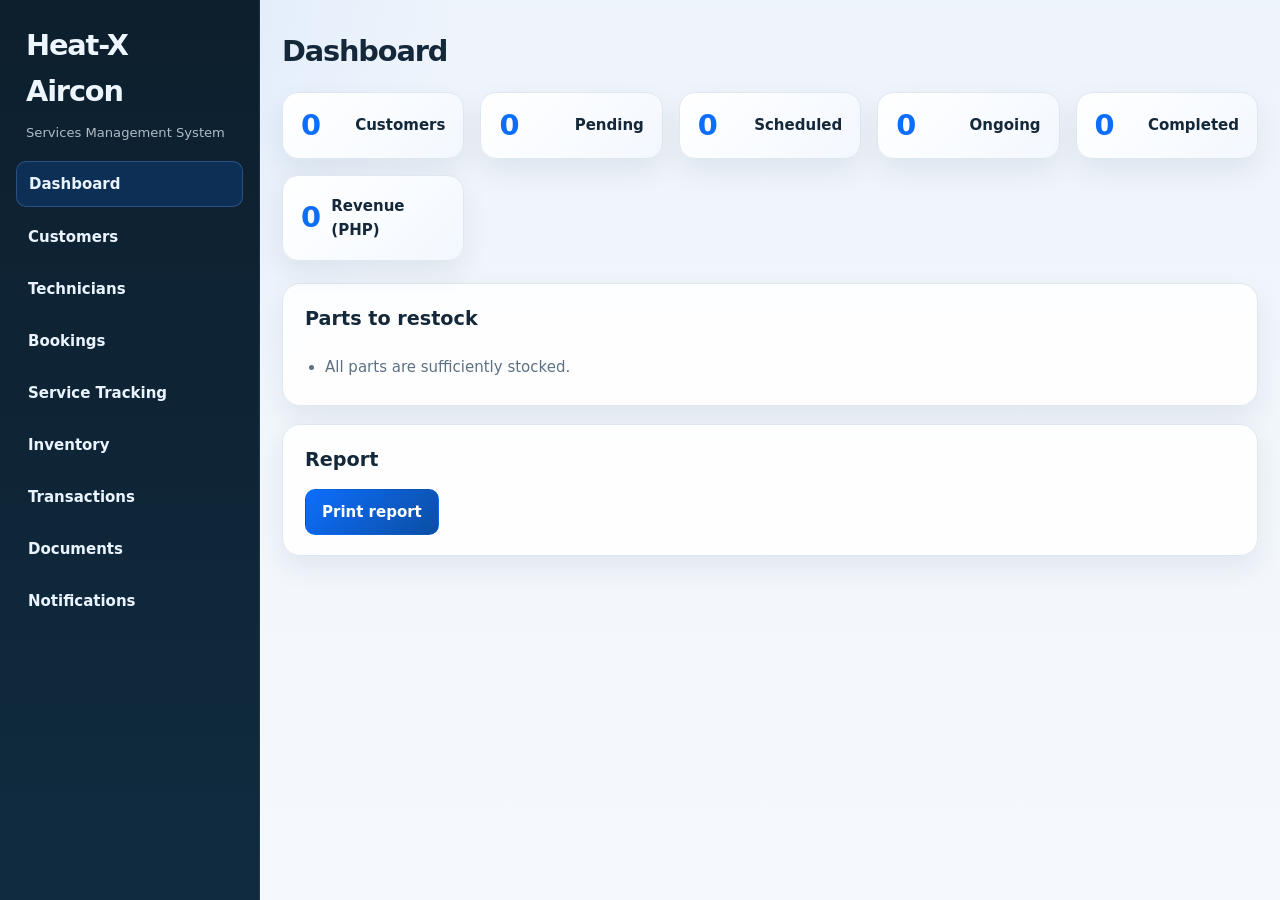
<file: index.html>
<!DOCTYPE html>
<html lang="en">
  <head>
    <meta charset="UTF-8">
    <meta name="viewport" content="width=device-width, initial-scale=1">
    <title>Dashboard - Heat-X</title>
    <link rel="stylesheet" href="style.css">
  </head>

  <body>
    <div class="app">
      <aside>
        <h1>Heat-X Aircon</h1>
        <p>Services Management System</p>
        <nav>
          <a href="index.html" class="on">Dashboard</a>
          <a href="customers.html">Customers</a>
          <a href="technicians.html">Technicians</a>
          <a href="bookings.html">Bookings</a>
          <a href="tracking.html">Service Tracking</a>
          <a href="inventory.html">Inventory</a>
          <a href="transactions.html">Transactions</a>
          <a href="documents.html">Documents</a>
          <a href="notifications.html">Notifications</a>
        </nav>
      </aside>

      <main>
      <h2>Dashboard</h2>

      <div class="stats">
        <div class="stat"><span id="customerCount">0</span>Customers</div>
        <div class="stat"><span id="pendingCount">0</span>Pending</div>
        <div class="stat"><span id="scheduledCount">0</span>Scheduled</div>
        <div class="stat"><span id="ongoingCount">0</span>Ongoing</div>
        <div class="stat"><span id="completedCount">0</span>Completed</div>
        <div class="stat"><span id="revenue">0</span>Revenue (PHP)</div>
      </div>

      <section class="panel">
        <h3>Parts to restock</h3>
        <ul id="lowList"></ul>
      </section>

      <section class="panel">
        <h3>Report</h3>
        <button onclick="window.print()">Print report</button>
      </section>
      </main>
    </div>

    <script src="script.js"></script>
    <script>
      var customers = getList("customers");
      var bookings = getList("bookings");
      var transactions = getList("transactions");
      var inventory = getList("inventory");

      // Count the bookings per status
      var pending = 0,
        scheduled = 0,
        ongoing = 0,
        completed = 0;

      for (var i = 0; i < bookings.length; i++) {
        if (bookings[i].status == "Pending") {
          pending++;
        }
        if (bookings[i].status == "Scheduled") {
          scheduled++;
        }
        if (bookings[i].status == "Ongoing") {
          ongoing++;
        }
        if (bookings[i].status == "Completed") {
          completed++;
        }
      }

      // Add up the transactions
      var total = 0;
      for (var j = 0; j < transactions.length; j++) {
        total = total + transactions[j].amount;
      }

      // List the parts that are below the needed amount
      var lowHtml = "";
      for (var k = 0; k < inventory.length; k++) {
        if (inventory[k].stock < inventory[k].needed) {
          lowHtml +=
            "<li>" +
            inventory[k].item +
            ": " +
            inventory[k].stock +
            " in stock, " +
            inventory[k].needed +
            " needed</li>";
        }
      }

      if (lowHtml == "") {
        lowHtml = "<li>All parts are sufficiently stocked.</li>";
      }

      document.getElementById("customerCount").innerText = customers.length;
      document.getElementById("pendingCount").innerText = pending;
      document.getElementById("scheduledCount").innerText = scheduled;
      document.getElementById("ongoingCount").innerText = ongoing;
      document.getElementById("completedCount").innerText = completed;
      document.getElementById("revenue").innerText = total;
      document.getElementById("lowList").innerHTML = lowHtml;
    </script>
  </body>
</html>
</file>
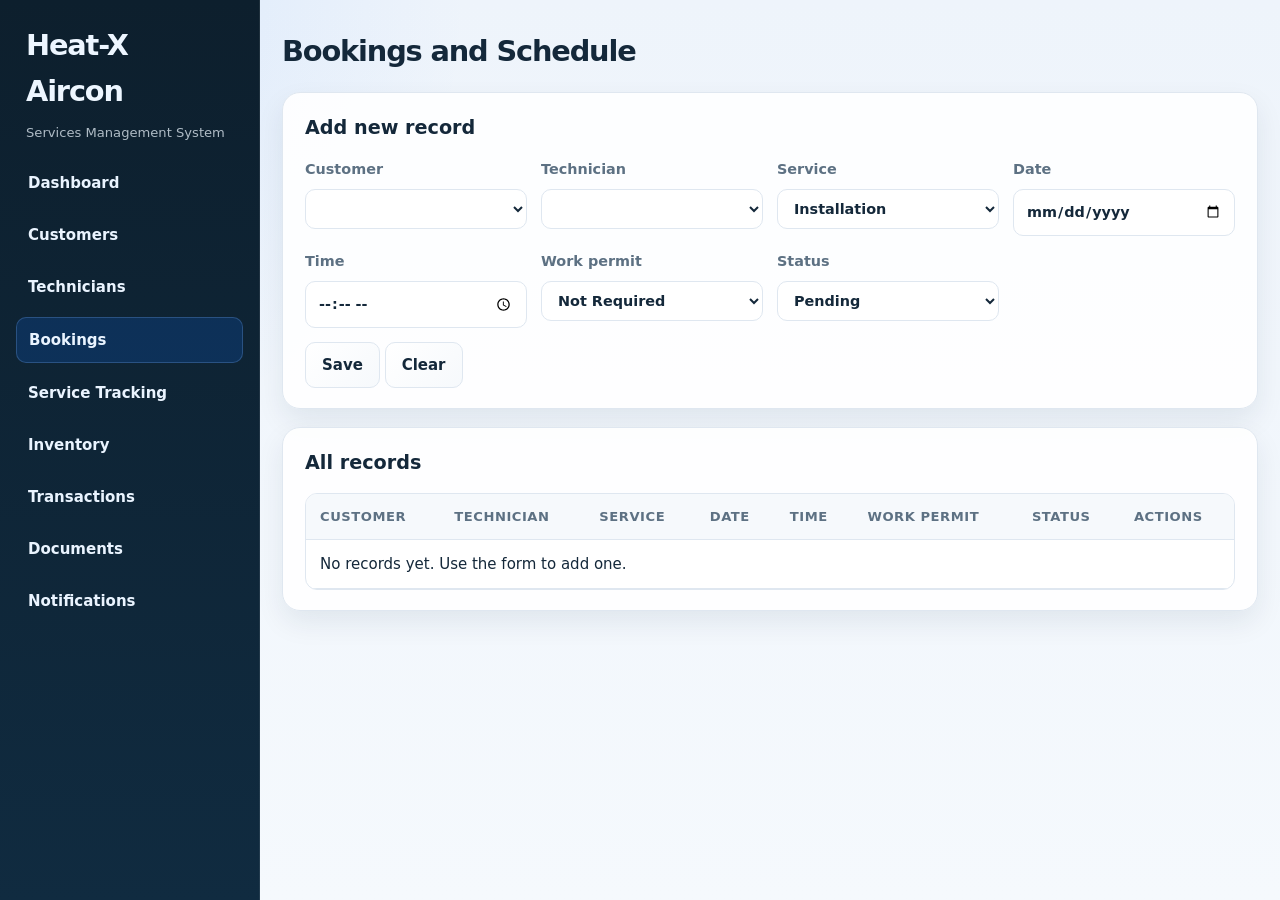
<file: bookings.html>
<!DOCTYPE html>
<html lang="en">
<head>
  <meta charset="UTF-8">
  <meta name="viewport" content="width=device-width, initial-scale=1, viewport-fit=cover">
  <title>Bookings and Schedule - Heat-X</title>
  <link rel="stylesheet" href="style.css">
</head>
<body>
  <div class="app">
    <aside>
      <h1>Heat-X Aircon</h1>
      <p>Services Management System</p>
      <nav><a href="index.html">Dashboard</a><a href="customers.html">Customers</a><a href="technicians.html">Technicians</a><a href="bookings.html" class="on">Bookings</a><a href="tracking.html">Service Tracking</a><a href="inventory.html">Inventory</a><a href="transactions.html">Transactions</a><a href="documents.html">Documents</a><a href="notifications.html">Notifications</a></nav>
    </aside>
    <main>
      <h2>Bookings and Schedule</h2>
    <section class="box">
      <h3 id="formTitle">Add new record</h3>
      <form id="recordForm" onsubmit="saveRecord(event)">
        <div class="formgrid">
          <label>Customer<select id="customer"></select></label>
          <label>Technician<select id="technician"></select></label>
          <label>Service<select id="service"><option>Installation</option><option>Maintenance</option><option>Repair</option><option>Cleaning</option></select></label>
          <label>Date<input type="date" id="date" required></label>
          <label>Time<input type="time" id="time" required></label>
          <label>Work permit<select id="permit"><option>Not Required</option><option>Pending</option><option>Approved</option></select></label>
          <label>Status<select id="status"><option>Pending</option><option>Scheduled</option><option>Ongoing</option><option>Completed</option></select></label>
        </div>
        <button type="submit" class="p">Save</button>
        <button type="button" onclick="cancelEdit()">Clear</button>
      </form>
    </section>
    <section class="box">
      <h3>All records</h3>
      <div class="scroll">
        <table>
          <thead><tr><th>Customer</th><th>Technician</th><th>Service</th><th>Date</th><th>Time</th><th>Work permit</th><th>Status</th><th>Actions</th></tr></thead>
          <tbody id="tableBody"></tbody>
        </table>
      </div>
    </section>
    </main>
  </div>
  <script src="script.js"></script>
  <script>
var listName = "bookings";
var editId = null;

// Show all records in the table
function showTable() {
  var list = getList(listName);
  var html = "";
  for (var i = 0; i < list.length; i++) {
    var r = list[i];
    html += "<tr>";
    html += "<td>" + r.customer + "</td>";
    html += "<td>" + r.technician + "</td>";
    html += "<td>" + r.service + "</td>";
    html += "<td>" + r.date + "</td>";
    html += "<td>" + r.time + "</td>";
    html += "<td>" + r.permit + "</td>";
    html += "<td><span class='b " + r.status + "'>" + r.status + "</span></td>";
    html += "<td><button onclick='editRecord(" + r.id + ")'>Edit</button> <button class='x' onclick='deleteRecord(" + r.id + ")'>Delete</button></td>";
    html += "</tr>";
  }
  if (list.length == 0) {
    html = "<tr><td colspan='8'>No records yet. Use the form to add one.</td></tr>";
  }
  document.getElementById("tableBody").innerHTML = html;
}

// Save the form (add a new record or update the one being edited)
function saveRecord(event) {
  event.preventDefault();
  var list = getList(listName);
  var record = {};
  record.id = Date.now();
  record.customer = document.getElementById("customer").value;
  record.technician = document.getElementById("technician").value;
  record.service = document.getElementById("service").value;
  record.date = document.getElementById("date").value;
  record.time = document.getElementById("time").value;
  record.permit = document.getElementById("permit").value;
  record.status = document.getElementById("status").value;
  if (record.customer == "") {
    alert("Please add a customer first.");
    return;
  }
  if (record.technician == "") {
    alert("Please add a technician first.");
    return;
  }

  // if we are editing, find the old record and keep its id
  var oldRecord = null;
  if (editId != null) {
    for (var i = 0; i < list.length; i++) {
      if (list[i].id == editId) {
        oldRecord = list[i];
      }
    }
    record.id = editId;
  }
  // check the booking rules (the function is in script.js)
  var error = checkBooking(record, editId);
  if (error != "") {
    alert(error);
    return;
  }

  if (editId == null) {
    list.push(record);
  } else {
    for (var j = 0; j < list.length; j++) {
      if (list[j].id == editId) {
        list[j] = record;
      }
    }
  }
  saveList(listName, list);
  // send notifications
  if (oldRecord == null) {
    sendNotification(record, "confirm");
  } else {
    if (oldRecord.date != record.date || oldRecord.time != record.time) {
      sendNotification(record, "change");
    }
    if (oldRecord.status != record.status) {
      sendNotification(record, "status");
    }
  }

  cancelEdit();
  showTable();
}

// Put a record back in the form so it can be changed
function editRecord(id) {
  var list = getList(listName);
  for (var i = 0; i < list.length; i++) {
    if (list[i].id == id) {
      var r = list[i];
      document.getElementById("customer").value = r.customer;
      document.getElementById("technician").value = r.technician;
      document.getElementById("service").value = r.service;
      document.getElementById("date").value = r.date;
      document.getElementById("time").value = r.time;
      document.getElementById("permit").value = r.permit;
      document.getElementById("status").value = r.status;
      editId = id;
      document.getElementById("formTitle").innerText = "Edit record";
    }
  }
}

// Delete a record
function deleteRecord(id) {
  if (confirm("Delete this record?") == false) {
    return;
  }
  var list = getList(listName);
  var newList = [];
  for (var i = 0; i < list.length; i++) {
    if (list[i].id != id) {
      newList.push(list[i]);
    }
  }
  saveList(listName, newList);
  showTable();
}

// Clear the form
function cancelEdit() {
  editId = null;
  document.getElementById("recordForm").reset();
  document.getElementById("formTitle").innerText = "Add new record";
}

// Run when the page opens
fillCustomerSelect("customer");
fillTechSelect("technician");
showTable();
  </script>
</body>
</html>
</file>
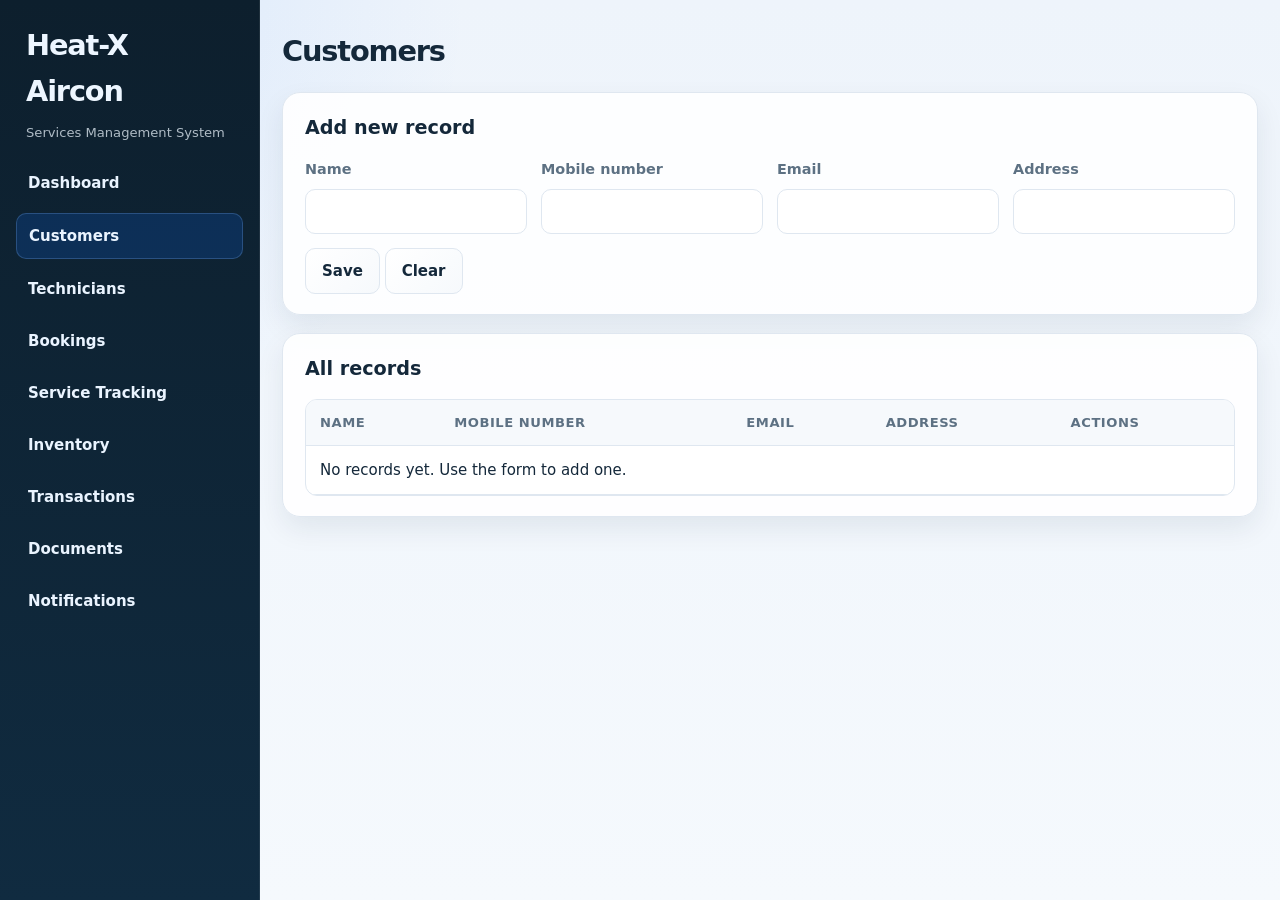
<file: customers.html>
<!DOCTYPE html>
<html lang="en">
<head>
  <meta charset="UTF-8">
  <meta name="viewport" content="width=device-width, initial-scale=1">
  <title>Customers - Heat-X</title>
  <link rel="stylesheet" href="style.css">
</head>
<body>
  <div class="app">
    <aside>
      <h1>Heat-X Aircon</h1>
      <p>Services Management System</p>
      <nav><a href="index.html">Dashboard</a><a href="customers.html" class="on">Customers</a><a href="technicians.html">Technicians</a><a href="bookings.html">Bookings</a><a href="tracking.html">Service Tracking</a><a href="inventory.html">Inventory</a><a href="transactions.html">Transactions</a><a href="documents.html">Documents</a><a href="notifications.html">Notifications</a></nav>
    </aside>
    <main>
    <h2>Customers</h2>
    <section class="panel">
      <h3 id="formTitle">Add new record</h3>
      <form id="recordForm" onsubmit="saveRecord(event)">
        <div class="formgrid">
          <label>Name<input type="text" id="name" required></label>
          <label>Mobile number<input type="tel" id="phone" required></label>
          <label>Email<input type="email" id="email" required></label>
          <label>Address<input type="text" id="address" required></label>
        </div>
        <button type="submit">Save</button>
        <button type="button" class="gray" onclick="cancelEdit()">Clear</button>
      </form>
    </section>
    <section class="panel">
      <h3>All records</h3>
      <div class="tablewrap">
        <table>
          <thead><tr><th>Name</th><th>Mobile number</th><th>Email</th><th>Address</th><th>Actions</th></tr></thead>
          <tbody id="tableBody"></tbody>
        </table>
      </div>
    </section>
    </main>
  </div>
  <script src="script.js"></script>
  <script>
var listName = "customers";
var editId = null;

// Show all records in the table
function showTable() {
  var list = getList(listName);
  var html = "";
  for (var i = 0; i < list.length; i++) {
    var r = list[i];
    html += "<tr>";
    html += "<td>" + r.name + "</td>";
    html += "<td>" + r.phone + "</td>";
    html += "<td>" + r.email + "</td>";
    html += "<td>" + r.address + "</td>";
    html += "<td><button onclick='editRecord(" + r.id + ")'>Edit</button> <button class='danger' onclick='deleteRecord(" + r.id + ")'>Delete</button></td>";
    html += "</tr>";
  }
  if (list.length == 0) {
    html = "<tr><td colspan='5'>No records yet. Use the form to add one.</td></tr>";
  }
  document.getElementById("tableBody").innerHTML = html;
}

// Save the form (add a new record or update the one being edited)
function saveRecord(event) {
  event.preventDefault();
  var list = getList(listName);
  var record = {};
  record.id = Date.now();
  record.name = document.getElementById("name").value;
  record.phone = document.getElementById("phone").value;
  record.email = document.getElementById("email").value;
  record.address = document.getElementById("address").value;

  // if we are editing, find the old record and keep its id
  var oldRecord = null;
  if (editId != null) {
    for (var i = 0; i < list.length; i++) {
      if (list[i].id == editId) {
        oldRecord = list[i];
      }
    }
    record.id = editId;
  }

  if (editId == null) {
    list.push(record);
  } else {
    for (var j = 0; j < list.length; j++) {
      if (list[j].id == editId) {
        list[j] = record;
      }
    }
  }
  saveList(listName, list);

  cancelEdit();
  showTable();
}

// Put a record back in the form so it can be changed
function editRecord(id) {
  var list = getList(listName);
  for (var i = 0; i < list.length; i++) {
    if (list[i].id == id) {
      var r = list[i];
      document.getElementById("name").value = r.name;
      document.getElementById("phone").value = r.phone;
      document.getElementById("email").value = r.email;
      document.getElementById("address").value = r.address;
      editId = id;
      document.getElementById("formTitle").innerText = "Edit record";
    }
  }
}

// Delete a record
function deleteRecord(id) {
  if (confirm("Delete this record?") == false) {
    return;
  }
  var list = getList(listName);
  var newList = [];
  for (var i = 0; i < list.length; i++) {
    if (list[i].id != id) {
      newList.push(list[i]);
    }
  }
  saveList(listName, newList);
  showTable();
}

// Clear the form
function cancelEdit() {
  editId = null;
  document.getElementById("recordForm").reset();
  document.getElementById("formTitle").innerText = "Add new record";
}

// Run when the page opens
showTable();
  </script>
</body>
</html>
</file>
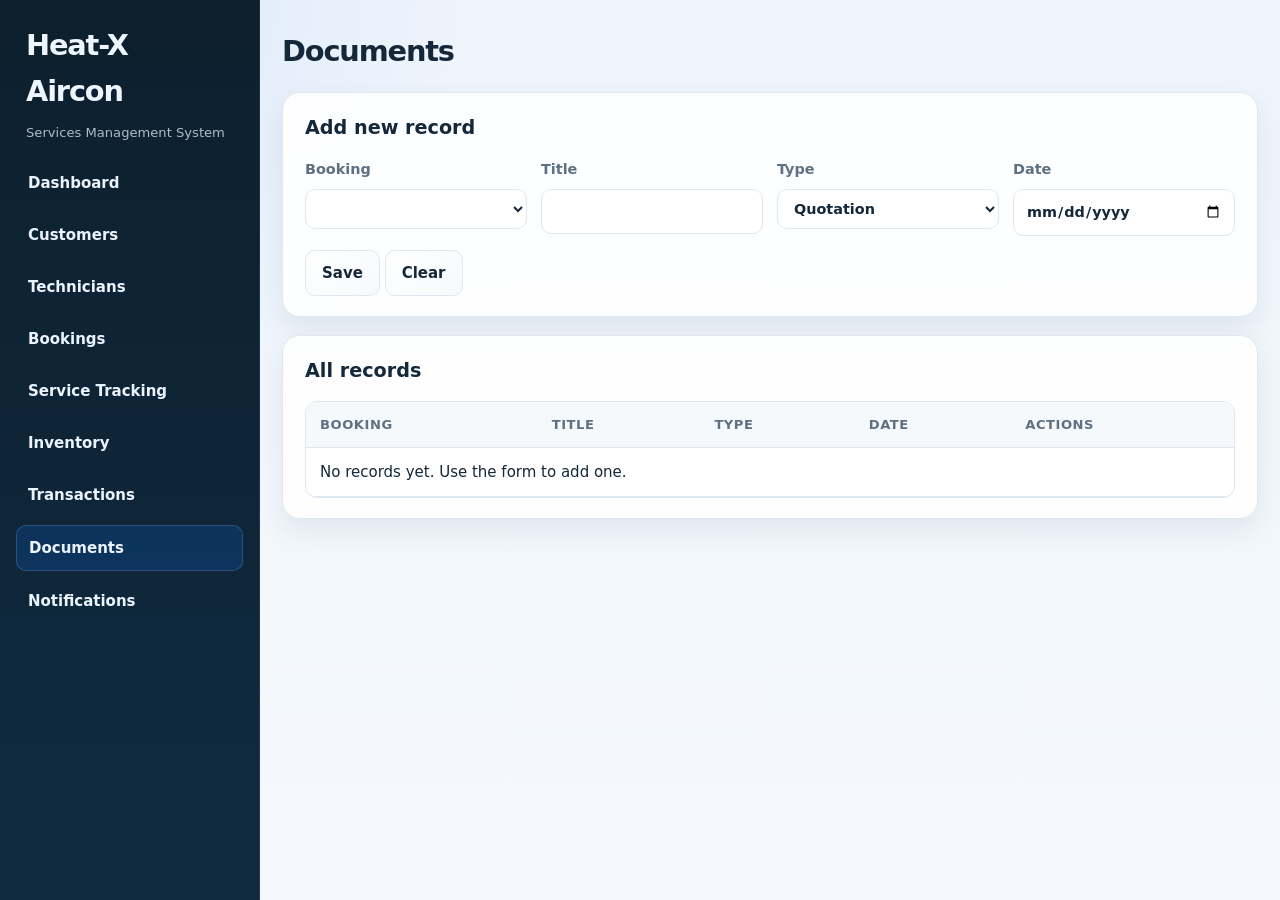
<file: documents.html>
<!DOCTYPE html>
<html lang="en">
<head>
  <meta charset="UTF-8">
  <meta name="viewport" content="width=device-width, initial-scale=1, viewport-fit=cover">
  <title>Documents - Heat-X</title>
  <link rel="stylesheet" href="style.css">
</head>
<body>
  <div class="app">
    <aside>
      <h1>Heat-X Aircon</h1>
      <p>Services Management System</p>
      <nav><a href="index.html">Dashboard</a><a href="customers.html">Customers</a><a href="technicians.html">Technicians</a><a href="bookings.html">Bookings</a><a href="tracking.html">Service Tracking</a><a href="inventory.html">Inventory</a><a href="transactions.html">Transactions</a><a href="documents.html" class="on">Documents</a><a href="notifications.html">Notifications</a></nav>
    </aside>
    <main>
      <h2>Documents</h2>
    <section class="box">
      <h3 id="formTitle">Add new record</h3>
      <form id="recordForm" onsubmit="saveRecord(event)">
        <div class="formgrid">
          <label>Booking<select id="booking"></select></label>
          <label>Title<input type="text" id="title" required></label>
          <label>Type<select id="type"><option>Quotation</option><option>Job Order</option><option>Receipt</option><option>Warranty</option><option>Permit</option></select></label>
          <label>Date<input type="date" id="date" required></label>
        </div>
        <button type="submit" class="p">Save</button>
        <button type="button" onclick="cancelEdit()">Clear</button>
      </form>
    </section>
    <section class="box">
      <h3>All records</h3>
      <div class="scroll">
        <table>
          <thead><tr><th>Booking</th><th>Title</th><th>Type</th><th>Date</th><th>Actions</th></tr></thead>
          <tbody id="tableBody"></tbody>
        </table>
      </div>
    </section>
    </main>
  </div>
  <script src="script.js"></script>
  <script>
var listName = "documents";
var editId = null;

// Show all records in the table
function showTable() {
  var list = getList(listName);
  var html = "";
  for (var i = 0; i < list.length; i++) {
    var r = list[i];
    html += "<tr>";
    html += "<td>" + r.booking + "</td>";
    html += "<td>" + r.title + "</td>";
    html += "<td>" + r.type + "</td>";
    html += "<td>" + r.date + "</td>";
    html += "<td><button onclick='editRecord(" + r.id + ")'>Edit</button> <button class='x' onclick='deleteRecord(" + r.id + ")'>Delete</button></td>";
    html += "</tr>";
  }
  if (list.length == 0) {
    html = "<tr><td colspan='5'>No records yet. Use the form to add one.</td></tr>";
  }
  document.getElementById("tableBody").innerHTML = html;
}

// Save the form (add a new record or update the one being edited)
function saveRecord(event) {
  event.preventDefault();
  var list = getList(listName);
  var record = {};
  record.id = Date.now();
  record.booking = document.getElementById("booking").value;
  record.title = document.getElementById("title").value;
  record.type = document.getElementById("type").value;
  record.date = document.getElementById("date").value;
  if (record.booking == "") {
    alert("Please add a booking first.");
    return;
  }

  // if we are editing, find the old record and keep its id
  var oldRecord = null;
  if (editId != null) {
    for (var i = 0; i < list.length; i++) {
      if (list[i].id == editId) {
        oldRecord = list[i];
      }
    }
    record.id = editId;
  }

  if (editId == null) {
    list.push(record);
  } else {
    for (var j = 0; j < list.length; j++) {
      if (list[j].id == editId) {
        list[j] = record;
      }
    }
  }
  saveList(listName, list);

  cancelEdit();
  showTable();
}

// Put a record back in the form so it can be changed
function editRecord(id) {
  var list = getList(listName);
  for (var i = 0; i < list.length; i++) {
    if (list[i].id == id) {
      var r = list[i];
      document.getElementById("booking").value = r.booking;
      document.getElementById("title").value = r.title;
      document.getElementById("type").value = r.type;
      document.getElementById("date").value = r.date;
      editId = id;
      document.getElementById("formTitle").innerText = "Edit record";
    }
  }
}

// Delete a record
function deleteRecord(id) {
  if (confirm("Delete this record?") == false) {
    return;
  }
  var list = getList(listName);
  var newList = [];
  for (var i = 0; i < list.length; i++) {
    if (list[i].id != id) {
      newList.push(list[i]);
    }
  }
  saveList(listName, newList);
  showTable();
}

// Clear the form
function cancelEdit() {
  editId = null;
  document.getElementById("recordForm").reset();
  document.getElementById("formTitle").innerText = "Add new record";
}

// Run when the page opens
fillBookingSelect("booking");
showTable();
  </script>
</body>
</html>
</file>
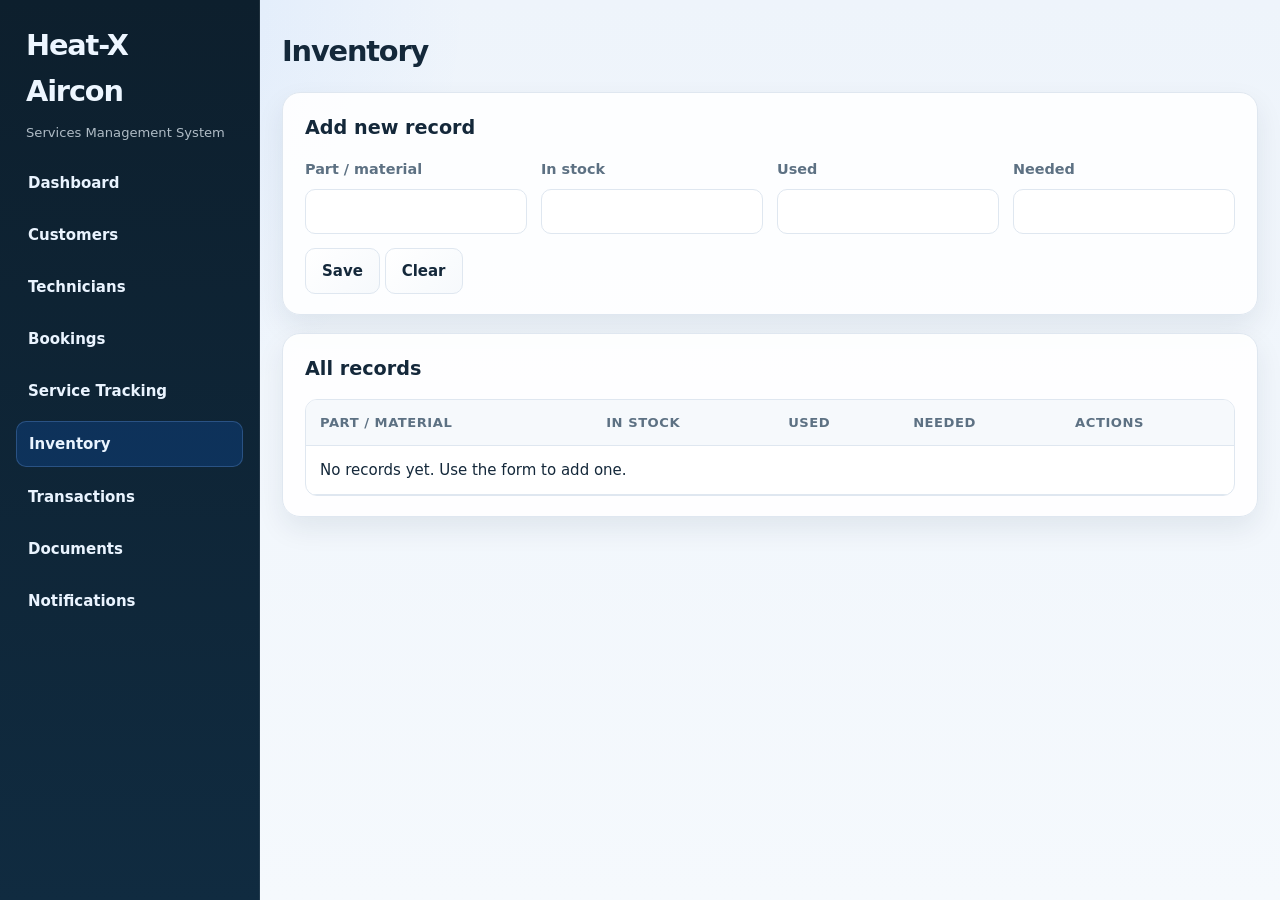
<file: inventory.html>
<!DOCTYPE html>
<html lang="en">
<head>
  <meta charset="UTF-8">
  <meta name="viewport" content="width=device-width, initial-scale=1, viewport-fit=cover">
  <title>Inventory - Heat-X</title>
  <link rel="stylesheet" href="style.css">
</head>
<body>
  <div class="app">
    <aside>
      <h1>Heat-X Aircon</h1>
      <p>Services Management System</p>
      <nav><a href="index.html">Dashboard</a><a href="customers.html">Customers</a><a href="technicians.html">Technicians</a><a href="bookings.html">Bookings</a><a href="tracking.html">Service Tracking</a><a href="inventory.html" class="on">Inventory</a><a href="transactions.html">Transactions</a><a href="documents.html">Documents</a><a href="notifications.html">Notifications</a></nav>
    </aside>
    <main>
      <h2>Inventory</h2>
    <section class="box">
      <h3 id="formTitle">Add new record</h3>
      <form id="recordForm" onsubmit="saveRecord(event)">
        <div class="formgrid">
          <label>Part / material<input type="text" id="item" required></label>
          <label>In stock<input type="number" id="stock" required></label>
          <label>Used<input type="number" id="used" required></label>
          <label>Needed<input type="number" id="needed" required></label>
        </div>
        <button type="submit" class="p">Save</button>
        <button type="button" onclick="cancelEdit()">Clear</button>
      </form>
    </section>
    <section class="box">
      <h3>All records</h3>
      <div class="scroll">
        <table>
          <thead><tr><th>Part / material</th><th>In stock</th><th>Used</th><th>Needed</th><th>Actions</th></tr></thead>
          <tbody id="tableBody"></tbody>
        </table>
      </div>
    </section>
    </main>
  </div>
  <script src="script.js"></script>
  <script>
var listName = "inventory";
var editId = null;

// Show all records in the table
function showTable() {
  var list = getList(listName);
  var html = "";
  for (var i = 0; i < list.length; i++) {
    var r = list[i];
    if (r.stock < r.needed) {
      html += "<tr class='low'>";
    } else {
      html += "<tr>";
    }
    html += "<td>" + r.item + "</td>";
    html += "<td>" + r.stock + "</td>";
    html += "<td>" + r.used + "</td>";
    html += "<td>" + r.needed + "</td>";
    html += "<td><button onclick='editRecord(" + r.id + ")'>Edit</button> <button class='x' onclick='deleteRecord(" + r.id + ")'>Delete</button></td>";
    html += "</tr>";
  }
  if (list.length == 0) {
    html = "<tr><td colspan='5'>No records yet. Use the form to add one.</td></tr>";
  }
  document.getElementById("tableBody").innerHTML = html;
}

// Save the form (add a new record or update the one being edited)
function saveRecord(event) {
  event.preventDefault();
  var list = getList(listName);
  var record = {};
  record.id = Date.now();
  record.item = document.getElementById("item").value;
  record.stock = Number(document.getElementById("stock").value);
  record.used = Number(document.getElementById("used").value);
  record.needed = Number(document.getElementById("needed").value);

  // if we are editing, find the old record and keep its id
  var oldRecord = null;
  if (editId != null) {
    for (var i = 0; i < list.length; i++) {
      if (list[i].id == editId) {
        oldRecord = list[i];
      }
    }
    record.id = editId;
  }

  if (editId == null) {
    list.push(record);
  } else {
    for (var j = 0; j < list.length; j++) {
      if (list[j].id == editId) {
        list[j] = record;
      }
    }
  }
  saveList(listName, list);

  cancelEdit();
  showTable();
}

// Put a record back in the form so it can be changed
function editRecord(id) {
  var list = getList(listName);
  for (var i = 0; i < list.length; i++) {
    if (list[i].id == id) {
      var r = list[i];
      document.getElementById("item").value = r.item;
      document.getElementById("stock").value = r.stock;
      document.getElementById("used").value = r.used;
      document.getElementById("needed").value = r.needed;
      editId = id;
      document.getElementById("formTitle").innerText = "Edit record";
    }
  }
}

// Delete a record
function deleteRecord(id) {
  if (confirm("Delete this record?") == false) {
    return;
  }
  var list = getList(listName);
  var newList = [];
  for (var i = 0; i < list.length; i++) {
    if (list[i].id != id) {
      newList.push(list[i]);
    }
  }
  saveList(listName, newList);
  showTable();
}

// Clear the form
function cancelEdit() {
  editId = null;
  document.getElementById("recordForm").reset();
  document.getElementById("formTitle").innerText = "Add new record";
}

// Run when the page opens
showTable();
  </script>
</body>
</html>
</file>
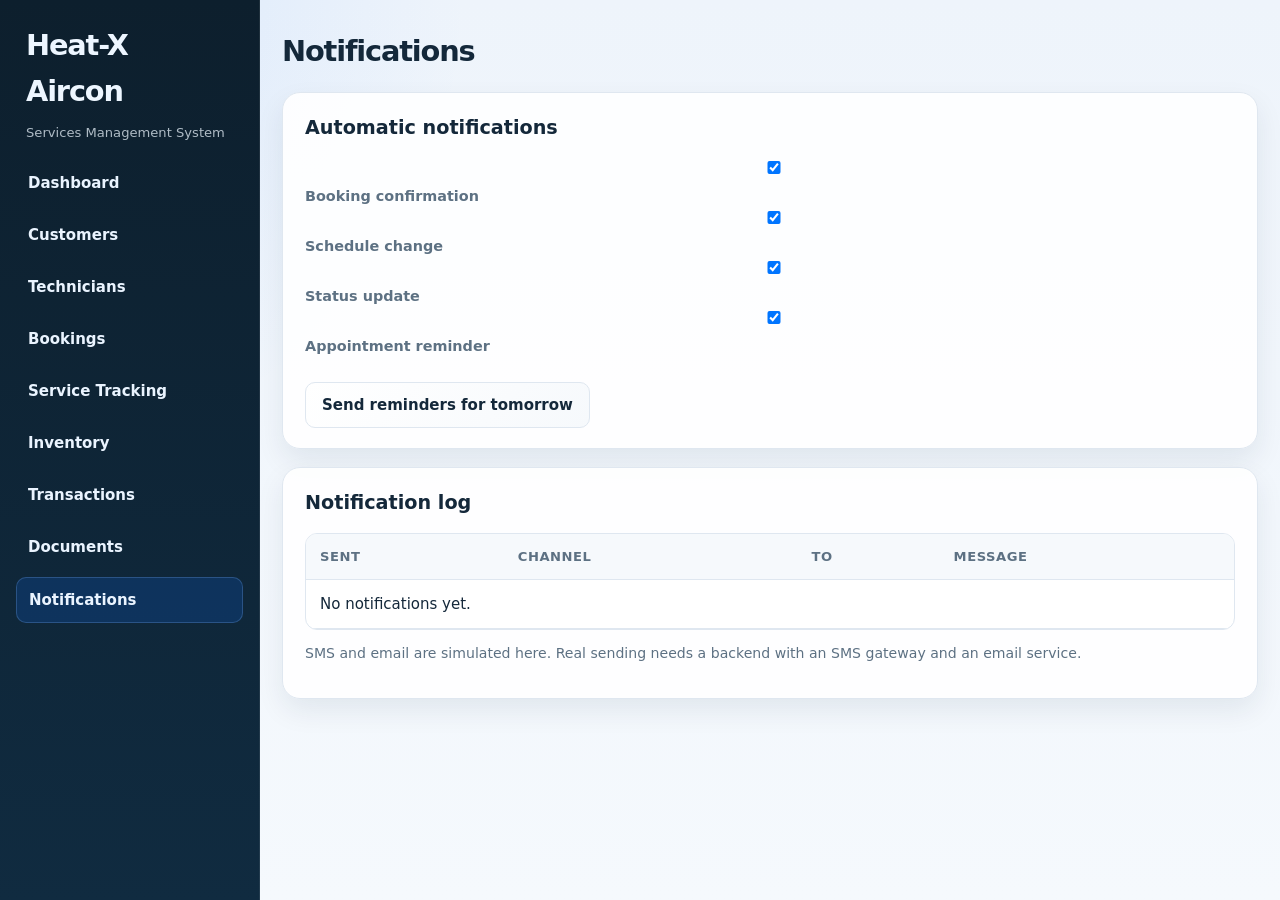
<file: notifications.html>
<!DOCTYPE html>
<html lang="en">
<head>
  <meta charset="UTF-8">
  <meta name="viewport" content="width=device-width, initial-scale=1, viewport-fit=cover">
  <title>Notifications - Heat-X</title>
  <link rel="stylesheet" href="style.css">
</head>
<body>
  <div class="app">
    <aside>
      <h1>Heat-X Aircon</h1>
      <p>Services Management System</p>
      <nav><a href="index.html">Dashboard</a><a href="customers.html">Customers</a><a href="technicians.html">Technicians</a><a href="bookings.html">Bookings</a><a href="tracking.html">Service Tracking</a><a href="inventory.html">Inventory</a><a href="transactions.html">Transactions</a><a href="documents.html">Documents</a><a href="notifications.html" class="on">Notifications</a></nav>
    </aside>
    <main>
      <h2>Notifications</h2>
    <section class="box">
      <h3>Automatic notifications</h3>
      <label><input type="checkbox" id="rule_confirm" onchange="saveRules()"> Booking confirmation</label>
      <label><input type="checkbox" id="rule_change" onchange="saveRules()"> Schedule change</label>
      <label><input type="checkbox" id="rule_status" onchange="saveRules()"> Status update</label>
      <label><input type="checkbox" id="rule_remind" onchange="saveRules()"> Appointment reminder</label>
      <br>
      <button class="p" onclick="sendReminders()">Send reminders for tomorrow</button>
    </section>
    <section class="box">
      <h3>Notification log</h3>
      <div class="scroll">
        <table>
          <thead><tr><th>Sent</th><th>Channel</th><th>To</th><th>Message</th></tr></thead>
          <tbody id="logBody"></tbody>
        </table>
      </div>
      <p class="note">SMS and email are simulated here. Real sending needs a backend with an SMS gateway and an email service.</p>
    </section>
    </main>
  </div>
  <script src="script.js"></script>
  <script>
function showRules() {
  var rules = getRules();
  document.getElementById("rule_confirm").checked = rules.confirm;
  document.getElementById("rule_change").checked = rules.change;
  document.getElementById("rule_status").checked = rules.status;
  document.getElementById("rule_remind").checked = rules.remind;
}

function saveRules() {
  var rules = {};
  rules.confirm = document.getElementById("rule_confirm").checked;
  rules.change = document.getElementById("rule_change").checked;
  rules.status = document.getElementById("rule_status").checked;
  rules.remind = document.getElementById("rule_remind").checked;
  localStorage.setItem("rules", JSON.stringify(rules));
}

function showLog() {
  var log = getList("notifications");
  var html = "";
  for (var i = 0; i < log.length; i++) {
    html += "<tr><td>" + log[i].time + "</td><td>" + log[i].channel + "</td><td>" + log[i].to + "</td><td>" + log[i].message + "</td></tr>";
  }
  if (log.length == 0) {
    html = "<tr><td colspan='4'>No notifications yet.</td></tr>";
  }
  document.getElementById("logBody").innerHTML = html;
}

// Send a reminder for every Scheduled booking happening tomorrow
function sendReminders() {
  var t = new Date();
  t.setDate(t.getDate() + 1);
  var month = String(t.getMonth() + 1);
  var day = String(t.getDate());
  if (month.length == 1) { month = "0" + month; }
  if (day.length == 1) { day = "0" + day; }
  var tomorrow = t.getFullYear() + "-" + month + "-" + day;

  var bookings = getList("bookings");
  var count = 0;
  for (var i = 0; i < bookings.length; i++) {
    if (bookings[i].date == tomorrow && bookings[i].status == "Scheduled") {
      sendNotification(bookings[i], "remind");
      count++;
    }
  }
  if (count == 0) {
    alert("No scheduled services for tomorrow.");
  }
  showLog();
}

showRules();
showLog();
  </script>
</body>
</html>
</file>
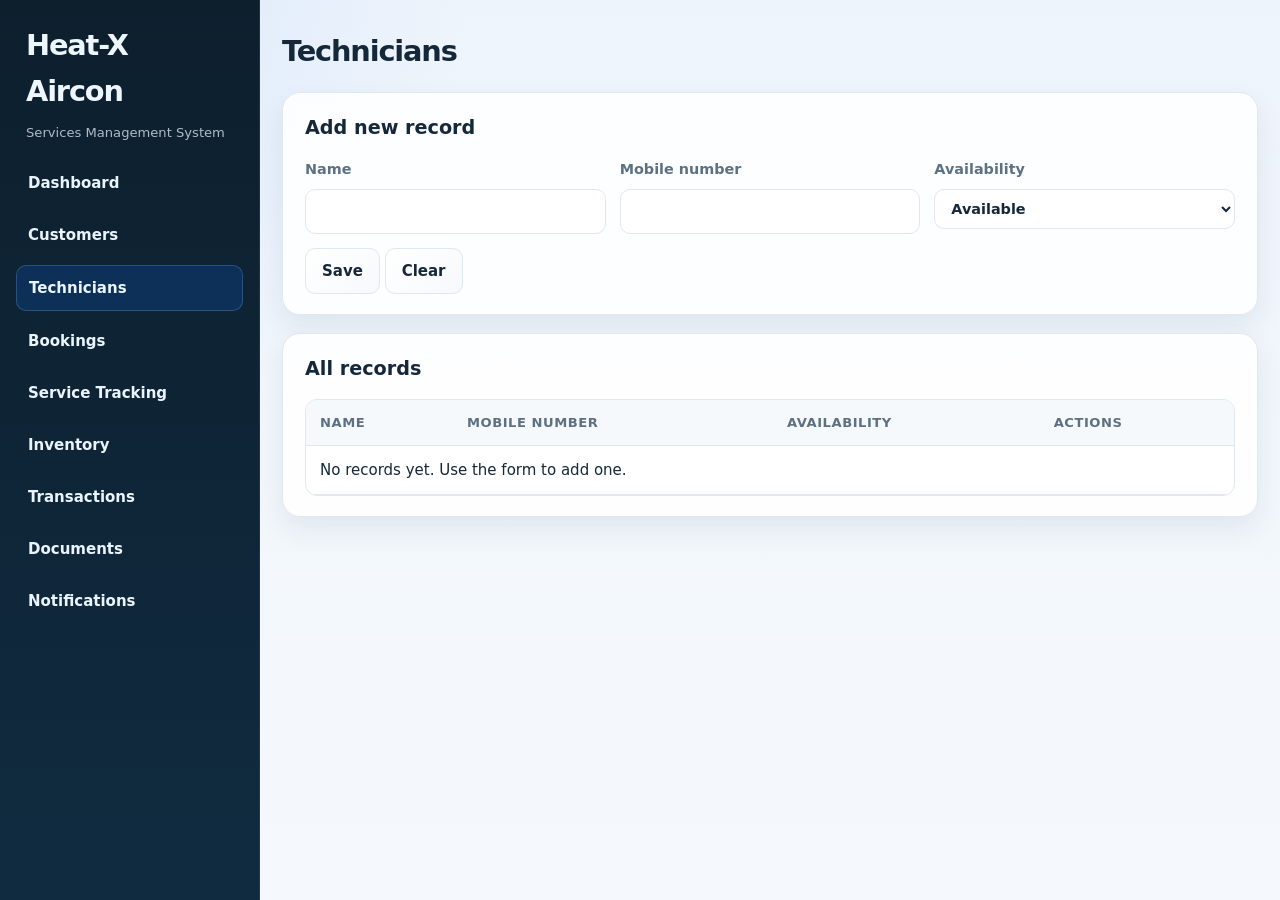
<file: technicians.html>
<!DOCTYPE html>
<html lang="en">
<head>
  <meta charset="UTF-8">
  <meta name="viewport" content="width=device-width, initial-scale=1">
  <title>Technicians - Heat-X</title>
  <link rel="stylesheet" href="style.css">
</head>
<body>
  <div class="app">
    <aside>
      <h1>Heat-X Aircon</h1>
      <p>Services Management System</p>
      <nav><a href="index.html">Dashboard</a><a href="customers.html">Customers</a><a href="technicians.html" class="on">Technicians</a><a href="bookings.html">Bookings</a><a href="tracking.html">Service Tracking</a><a href="inventory.html">Inventory</a><a href="transactions.html">Transactions</a><a href="documents.html">Documents</a><a href="notifications.html">Notifications</a></nav>
    </aside>
    <main>
    <h2>Technicians</h2>
    <section class="panel">
      <h3 id="formTitle">Add new record</h3>
      <form id="recordForm" onsubmit="saveRecord(event)">
        <div class="formgrid">
          <label>Name<input type="text" id="name" required></label>
          <label>Mobile number<input type="tel" id="phone" required></label>
          <label>Availability<select id="availability"><option>Available</option><option>On Leave</option><option>Off Duty</option></select></label>
        </div>
        <button type="submit">Save</button>
        <button type="button" class="gray" onclick="cancelEdit()">Clear</button>
      </form>
    </section>
    <section class="panel">
      <h3>All records</h3>
      <div class="tablewrap">
        <table>
          <thead><tr><th>Name</th><th>Mobile number</th><th>Availability</th><th>Actions</th></tr></thead>
          <tbody id="tableBody"></tbody>
        </table>
      </div>
    </section>
    </main>
  </div>
  <script src="script.js"></script>
  <script>
var listName = "technicians";
var editId = null;

// Show all records in the table
function showTable() {
  var list = getList(listName);
  var html = "";
  for (var i = 0; i < list.length; i++) {
    var r = list[i];
    html += "<tr>";
    html += "<td>" + r.name + "</td>";
    html += "<td>" + r.phone + "</td>";
    html += "<td>" + r.availability + "</td>";
    html += "<td><button onclick='editRecord(" + r.id + ")'>Edit</button> <button class='danger' onclick='deleteRecord(" + r.id + ")'>Delete</button></td>";
    html += "</tr>";
  }
  if (list.length == 0) {
    html = "<tr><td colspan='4'>No records yet. Use the form to add one.</td></tr>";
  }
  document.getElementById("tableBody").innerHTML = html;
}

// Save the form (add a new record or update the one being edited)
function saveRecord(event) {
  event.preventDefault();
  var list = getList(listName);
  var record = {};
  record.id = Date.now();
  record.name = document.getElementById("name").value;
  record.phone = document.getElementById("phone").value;
  record.availability = document.getElementById("availability").value;

  // if we are editing, find the old record and keep its id
  var oldRecord = null;
  if (editId != null) {
    for (var i = 0; i < list.length; i++) {
      if (list[i].id == editId) {
        oldRecord = list[i];
      }
    }
    record.id = editId;
  }

  if (editId == null) {
    list.push(record);
  } else {
    for (var j = 0; j < list.length; j++) {
      if (list[j].id == editId) {
        list[j] = record;
      }
    }
  }
  saveList(listName, list);

  cancelEdit();
  showTable();
}

// Put a record back in the form so it can be changed
function editRecord(id) {
  var list = getList(listName);
  for (var i = 0; i < list.length; i++) {
    if (list[i].id == id) {
      var r = list[i];
      document.getElementById("name").value = r.name;
      document.getElementById("phone").value = r.phone;
      document.getElementById("availability").value = r.availability;
      editId = id;
      document.getElementById("formTitle").innerText = "Edit record";
    }
  }
}

// Delete a record
function deleteRecord(id) {
  if (confirm("Delete this record?") == false) {
    return;
  }
  var list = getList(listName);
  var newList = [];
  for (var i = 0; i < list.length; i++) {
    if (list[i].id != id) {
      newList.push(list[i]);
    }
  }
  saveList(listName, newList);
  showTable();
}

// Clear the form
function cancelEdit() {
  editId = null;
  document.getElementById("recordForm").reset();
  document.getElementById("formTitle").innerText = "Add new record";
}

// Run when the page opens
showTable();
  </script>
</body>
</html>
</file>
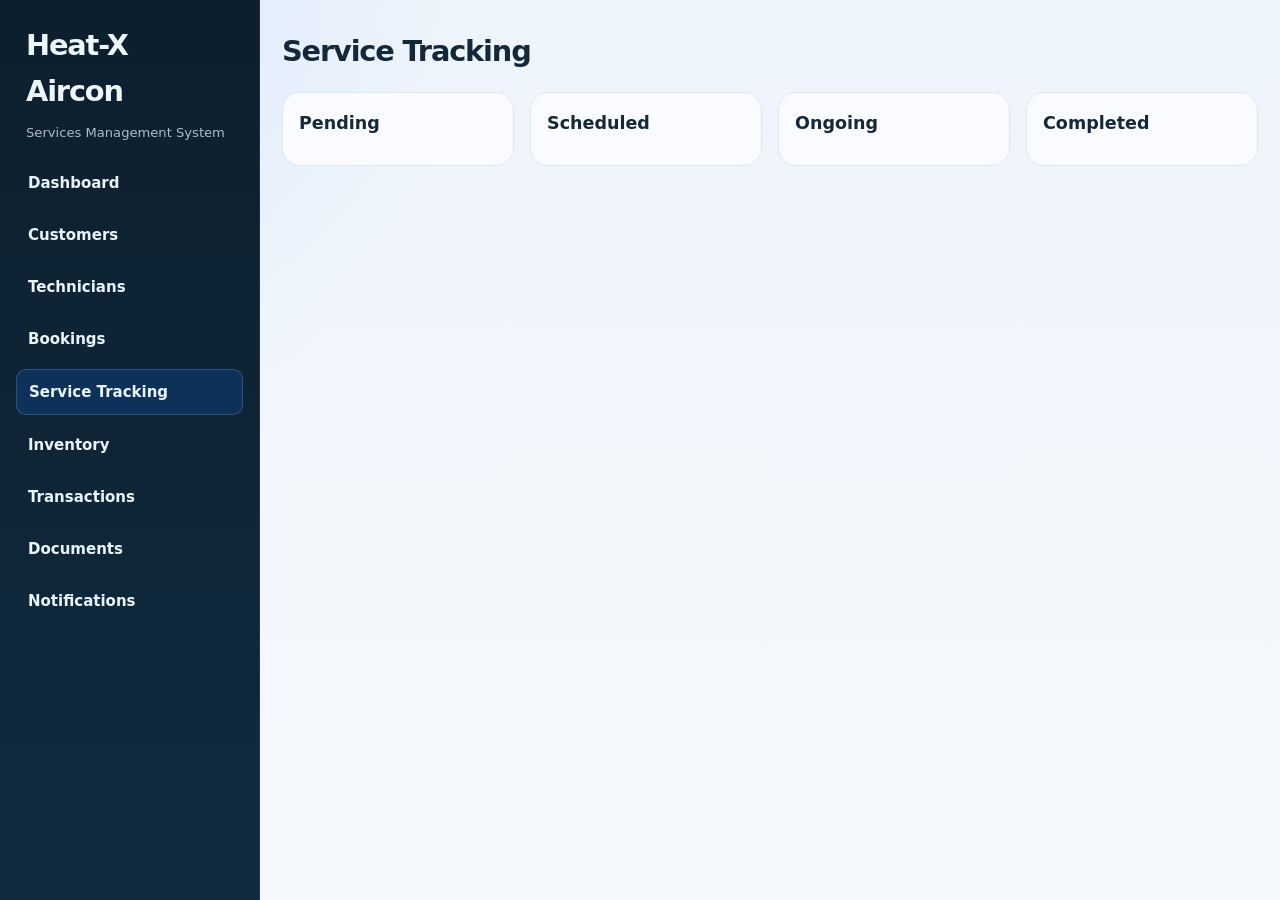
<file: tracking.html>
<!DOCTYPE html>
<html lang="en">
<head>
  <meta charset="UTF-8">
  <meta name="viewport" content="width=device-width, initial-scale=1, viewport-fit=cover">
  <title>Service Tracking - Heat-X</title>
  <link rel="stylesheet" href="style.css">
</head>
<body>
  <div class="app">
    <aside>
      <h1>Heat-X Aircon</h1>
      <p>Services Management System</p>
      <nav><a href="index.html">Dashboard</a><a href="customers.html">Customers</a><a href="technicians.html">Technicians</a><a href="bookings.html">Bookings</a><a href="tracking.html" class="on">Service Tracking</a><a href="inventory.html">Inventory</a><a href="transactions.html">Transactions</a><a href="documents.html">Documents</a><a href="notifications.html">Notifications</a></nav>
    </aside>
    <main>
      <h2>Service Tracking</h2>
    <div class="kan" id="board"></div>
    </main>
  </div>
  <script src="script.js"></script>
  <script>
var statuses = ["Pending", "Scheduled", "Ongoing", "Completed"];

// Show the 4 columns with the bookings in each status
function showBoard() {
  var bookings = getList("bookings");
  var html = "";
  for (var s = 0; s < statuses.length; s++) {
    html += "<div class='col'><h3>" + statuses[s] + "</h3>";
    for (var i = 0; i < bookings.length; i++) {
      var b = bookings[i];
      if (b.status == statuses[s]) {
        html += "<div class='card'><b>" + b.customer + "</b><br>" + b.service + "<br>" + b.date + " " + b.time + "<br>Technician: " + b.technician + "<br>";
        if (s < 3) {
          html += "<button class='p' onclick='moveForward(" + b.id + ", " + (s + 1) + ")'>Mark " + statuses[s + 1] + "</button>";
        }
        html += "</div>";
      }
    }
    html += "</div>";
  }
  document.getElementById("board").innerHTML = html;
}

// Move a booking to the next status
function moveForward(id, newIndex) {
  var bookings = getList("bookings");
  for (var i = 0; i < bookings.length; i++) {
    if (bookings[i].id == id) {
      var b = bookings[i];
      var oldStatus = b.status;
      b.status = statuses[newIndex];
      var error = checkBooking(b, b.id);
      if (error != "") {
        b.status = oldStatus;
        alert(error);
        return;
      }
      saveList("bookings", bookings);
      sendNotification(b, "status");
    }
  }
  showBoard();
}

showBoard();
  </script>
</body>
</html>
</file>
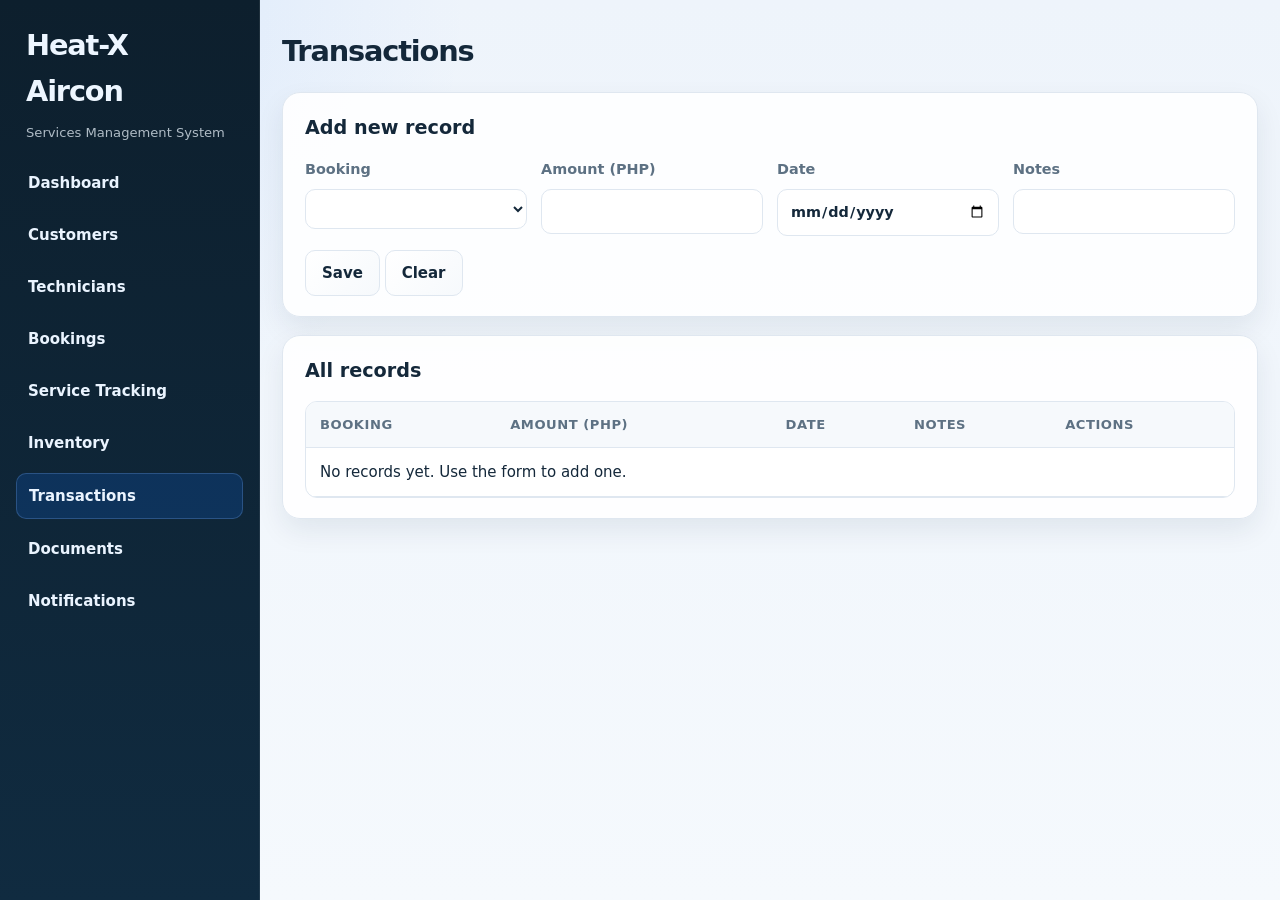
<file: transactions.html>
<!DOCTYPE html>
<html lang="en">
<head>
  <meta charset="UTF-8">
  <meta name="viewport" content="width=device-width, initial-scale=1, viewport-fit=cover">
  <title>Transactions - Heat-X</title>
  <link rel="stylesheet" href="style.css">
</head>
<body>
  <div class="app">
    <aside>
      <h1>Heat-X Aircon</h1>
      <p>Services Management System</p>
      <nav><a href="index.html">Dashboard</a><a href="customers.html">Customers</a><a href="technicians.html">Technicians</a><a href="bookings.html">Bookings</a><a href="tracking.html">Service Tracking</a><a href="inventory.html">Inventory</a><a href="transactions.html" class="on">Transactions</a><a href="documents.html">Documents</a><a href="notifications.html">Notifications</a></nav>
    </aside>
    <main>
      <h2>Transactions</h2>
    <section class="box">
      <h3 id="formTitle">Add new record</h3>
      <form id="recordForm" onsubmit="saveRecord(event)">
        <div class="formgrid">
          <label>Booking<select id="booking"></select></label>
          <label>Amount (PHP)<input type="number" id="amount" required></label>
          <label>Date<input type="date" id="date" required></label>
          <label>Notes<input type="text" id="note" required></label>
        </div>
        <button type="submit" class="p">Save</button>
        <button type="button" onclick="cancelEdit()">Clear</button>
      </form>
    </section>
    <section class="box">
      <h3>All records</h3>
      <div class="scroll">
        <table>
          <thead><tr><th>Booking</th><th>Amount (PHP)</th><th>Date</th><th>Notes</th><th>Actions</th></tr></thead>
          <tbody id="tableBody"></tbody>
        </table>
      </div>
    </section>
    </main>
  </div>
  <script src="script.js"></script>
  <script>
var listName = "transactions";
var editId = null;

// Show all records in the table
function showTable() {
  var list = getList(listName);
  var html = "";
  for (var i = 0; i < list.length; i++) {
    var r = list[i];
    html += "<tr>";
    html += "<td>" + r.booking + "</td>";
    html += "<td>" + r.amount + "</td>";
    html += "<td>" + r.date + "</td>";
    html += "<td>" + r.note + "</td>";
    html += "<td><button onclick='editRecord(" + r.id + ")'>Edit</button> <button class='x' onclick='deleteRecord(" + r.id + ")'>Delete</button></td>";
    html += "</tr>";
  }
  if (list.length == 0) {
    html = "<tr><td colspan='5'>No records yet. Use the form to add one.</td></tr>";
  }
  document.getElementById("tableBody").innerHTML = html;
}

// Save the form (add a new record or update the one being edited)
function saveRecord(event) {
  event.preventDefault();
  var list = getList(listName);
  var record = {};
  record.id = Date.now();
  record.booking = document.getElementById("booking").value;
  record.amount = Number(document.getElementById("amount").value);
  record.date = document.getElementById("date").value;
  record.note = document.getElementById("note").value;
  if (record.booking == "") {
    alert("Please add a booking first.");
    return;
  }

  // if we are editing, find the old record and keep its id
  var oldRecord = null;
  if (editId != null) {
    for (var i = 0; i < list.length; i++) {
      if (list[i].id == editId) {
        oldRecord = list[i];
      }
    }
    record.id = editId;
  }

  if (editId == null) {
    list.push(record);
  } else {
    for (var j = 0; j < list.length; j++) {
      if (list[j].id == editId) {
        list[j] = record;
      }
    }
  }
  saveList(listName, list);

  cancelEdit();
  showTable();
}

// Put a record back in the form so it can be changed
function editRecord(id) {
  var list = getList(listName);
  for (var i = 0; i < list.length; i++) {
    if (list[i].id == id) {
      var r = list[i];
      document.getElementById("booking").value = r.booking;
      document.getElementById("amount").value = r.amount;
      document.getElementById("date").value = r.date;
      document.getElementById("note").value = r.note;
      editId = id;
      document.getElementById("formTitle").innerText = "Edit record";
    }
  }
}

// Delete a record
function deleteRecord(id) {
  if (confirm("Delete this record?") == false) {
    return;
  }
  var list = getList(listName);
  var newList = [];
  for (var i = 0; i < list.length; i++) {
    if (list[i].id != id) {
      newList.push(list[i]);
    }
  }
  saveList(listName, newList);
  showTable();
}

// Clear the form
function cancelEdit() {
  editId = null;
  document.getElementById("recordForm").reset();
  document.getElementById("formTitle").innerText = "Add new record";
}

// Run when the page opens
fillBookingSelect("booking");
showTable();
  </script>
</body>
</html>
</file>
<file: style.css>
:root {
  --bg: #eef4fb;
  --bg-strong: #dfeaf6;
  --card: #ffffff;
  --card-soft: #f9fbfe;
  --tx: #14283a;
  --muted: #5d7183;
  --primary: #0d6efd;
  --primary-deep: #0b4ea2;
  --border: #dfe7f0;
  --success: #1f9d61;
  --warning: #d9951b;
  --danger: #d64545;
  --shadow: 0 12px 28px rgba(15, 40, 64, 0.08);
}

* {
  box-sizing: border-box;
}

html {
  scroll-behavior: smooth;
}

body {
  margin: 0;
  min-height: 100vh;
  background:
    radial-gradient(circle at top left, rgba(13, 110, 253, 0.1), transparent 30%),
    linear-gradient(180deg, var(--bg) 0%, #f5f9fd 100%);
  color: var(--tx);
  font: 15px/1.6 "Segoe UI", system-ui, -apple-system, sans-serif;
}

header {
  max-width: 1200px;
  margin: 24px auto 20px;
  padding: 18px 22px;
  background: rgba(255, 255, 255, 0.8);
  border: 1px solid rgba(223, 231, 240, 0.9);
  border-radius: 18px;
  box-shadow: var(--shadow);
  backdrop-filter: blur(10px);
}

header h1 {
  margin: 0 0 14px;
  font-size: clamp(1.7rem, 2vw, 2.4rem);
  line-height: 1.2;
  letter-spacing: -0.04em;
}

header nav {
  display: flex;
  flex-wrap: wrap;
  gap: 10px;
}

header nav a {
  display: inline-flex;
  align-items: center;
  justify-content: center;
  padding: 9px 14px;
  border-radius: 10px;
  background: var(--card-soft);
  border: 1px solid var(--border);
  color: var(--tx);
  text-decoration: none;
  font-weight: 600;
  transition: all 0.2s ease;
}

header nav a:hover,
header nav a.active {
  background: linear-gradient(135deg, var(--primary) 0%, var(--primary-deep) 100%);
  border-color: transparent;
  color: #fff;
  box-shadow: 0 8px 18px rgba(13, 110, 253, 0.22);
}

main {
  max-width: 1200px;
  margin: 0 auto 30px;
  padding: 0 20px 24px;
}

h2 {
  margin: 0 0 18px;
  font-size: clamp(1.8rem, 2vw, 2.4rem);
  letter-spacing: -0.04em;
}

.stats {
  display: grid;
  grid-template-columns: repeat(auto-fit, minmax(170px, 1fr));
  gap: 16px;
  margin-bottom: 22px;
}

.stat {
  display: flex;
  align-items: center;
  justify-content: space-between;
  gap: 12px;
  padding: 18px 18px;
  background: linear-gradient(135deg, #ffffff 0%, #f3f8ff 100%);
  border: 1px solid var(--border);
  border-radius: 16px;
  box-shadow: var(--shadow);
  color: var(--tx);
  font-weight: 700;
}

.stat span {
  font-size: clamp(1.8rem, 2vw, 2.4rem);
  line-height: 1;
  color: var(--primary);
  letter-spacing: -0.06em;
}

.panel {
  margin-bottom: 18px;
  padding: 20px 22px;
  background: rgba(255, 255, 255, 0.9);
  border: 1px solid var(--border);
  border-radius: 18px;
  box-shadow: var(--shadow);
}

.panel h3 {
  margin: 0 0 14px;
  font-size: 1.2rem;
  color: var(--tx);
}

#lowList {
  margin: 0;
  padding-left: 20px;
  color: var(--muted);
}

#lowList li {
  padding: 6px 0;
}

button {
  appearance: none;
  border: 1px solid var(--border);
  background: linear-gradient(135deg, #fff 0%, #f6f9fc 100%);
  color: var(--tx);
  padding: 10px 16px;
  border-radius: 10px;
  font: inherit;
  font-weight: 600;
  cursor: pointer;
  transition: transform 0.15s ease, box-shadow 0.15s ease, border-color 0.2s ease;
}

button:hover {
  transform: translateY(-1px);
  border-color: #bfd2ea;
  box-shadow: 0 8px 18px rgba(20, 40, 58, 0.08);
}

button[onclick*="window.print"] {
  background: linear-gradient(135deg, var(--primary) 0%, var(--primary-deep) 100%);
  border-color: transparent;
  color: white;
}

.app {
  display: flex;
  min-height: 100vh;
}

aside {
  width: 260px;
  background: linear-gradient(180deg, #0d1f2d 0%, #102b40 100%);
  color: #edf6ff;
  padding: 22px 16px;
  border-right: 1px solid rgba(255, 255, 255, 0.08);
}

aside h1 {
  margin: 0 0 8px;
  padding: 0 10px;
  font-size: 1.8rem;
  letter-spacing: -0.04em;
}

aside p {
  margin: 0 0 18px;
  padding: 0 10px;
  color: rgba(237, 246, 255, 0.72);
  font-size: 0.82rem;
}

aside nav {
  display: flex;
  flex-direction: column;
  gap: 8px;
}

aside a {
  display: block;
  padding: 10px 12px;
  border-radius: 10px;
  color: #eaf4ff;
  text-decoration: none;
  font-weight: 600;
  transition: all 0.2s ease;
}

aside a:hover,
aside a.on {
  background: rgba(13, 110, 253, 0.18);
  border: 1px solid rgba(125, 178, 255, 0.25);
}

main {
  flex: 1;
  padding: 28px 22px 34px;
}

.app > main {
  max-width: none;
  min-width: 0;
  margin: 0;
}

.box,
.panel {
  margin-bottom: 18px;
  padding: 20px 22px;
  background: rgba(255, 255, 255, 0.9);
  border: 1px solid var(--border);
  border-radius: 18px;
  box-shadow: var(--shadow);
}

.box h3,
.panel h3 {
  margin: 0 0 14px;
  font-size: 1.2rem;
}

.formgrid {
  display: grid;
  grid-template-columns: repeat(auto-fit, minmax(210px, 1fr));
  gap: 14px;
  margin-bottom: 14px;
}

label {
  display: flex;
  flex-direction: column;
  gap: 8px;
  color: var(--muted);
  font-size: 0.9rem;
  font-weight: 600;
}

input,
select {
  width: 100%;
  padding: 10px 12px;
  border-radius: 10px;
  border: 1px solid var(--border);
  background: #fff;
  color: var(--tx);
  font: inherit;
}

input:focus,
select:focus {
  outline: 2px solid rgba(13, 110, 253, 0.18);
  border-color: var(--primary);
}

.tablewrap,
.scroll {
  overflow-x: auto;
  border-radius: 12px;
  border: 1px solid var(--border);
  background: #fff;
}

table {
  width: 100%;
  border-collapse: collapse;
  min-width: 700px;
}

th,
td {
  padding: 12px 14px;
  border-bottom: 1px solid var(--border);
  text-align: left;
  vertical-align: top;
}

th {
  background: #f6f9fc;
  color: var(--muted);
  font-size: 0.82rem;
  letter-spacing: 0.04em;
  text-transform: uppercase;
}

td {
  color: var(--tx);
}

tr.low td {
  background: rgba(214, 69, 69, 0.04);
}

.b {
  display: inline-block;
  padding: 5px 10px;
  border-radius: 999px;
  font-size: 0.75rem;
  font-weight: 700;
  background: #e7edf5;
  color: var(--tx);
}

.b.Pending {
  background: rgba(217, 149, 27, 0.12);
  color: #9b6603;
}

.b.Scheduled {
  background: rgba(13, 110, 253, 0.12);
  color: #114eb8;
}

.b.Ongoing {
  background: rgba(31, 157, 97, 0.12);
  color: #126d45;
}

.b.Completed {
  background: rgba(31, 157, 97, 0.12);
  color: #126d45;
}

.kan {
  display: grid;
  grid-template-columns: repeat(auto-fit, minmax(220px, 1fr));
  gap: 16px;
}

.col {
  background: var(--card-soft);
  border: 1px solid var(--border);
  border-radius: 18px;
  padding: 16px;
}

.col h3 {
  margin: 0 0 12px;
}

.card {
  background: #fff;
  border: 1px solid var(--border);
  border-radius: 12px;
  padding: 14px;
  margin-bottom: 10px;
  box-shadow: 0 8px 20px rgba(15, 40, 64, 0.04);
}

.card b {
  display: block;
  margin-bottom: 6px;
}

.note {
  margin-top: 12px;
  color: var(--muted);
  font-size: 0.88rem;
}

@media (max-width: 760px) {
  .app {
    flex-direction: column;
  }

  aside {
    width: 100%;
    border-right: none;
    border-bottom: 1px solid rgba(255, 255, 255, 0.08);
  }

  aside nav {
    flex-direction: row;
    flex-wrap: wrap;
  }

  aside a {
    flex: 1 1 150px;
    text-align: center;
  }

  main {
    padding: 20px 12px 26px;
  }

  .box,
  .panel {
    padding: 18px 16px;
  }
}

@media (max-width: 760px) {
  header {
    margin: 16px 12px 18px;
    padding: 16px 16px 14px;
  }

  header nav {
    gap: 8px;
  }

  header nav a {
    flex: 1 1 140px;
    justify-content: center;
  }

  main {
    padding: 0 12px 20px;
  }

  .stats {
    grid-template-columns: 1fr 1fr;
    gap: 12px;
  }

  .stat {
    flex-direction: column;
    align-items: flex-start;
  }

  .panel {
    padding: 18px 16px;
  }
}

@media (max-width: 480px) {
  .stats {
    grid-template-columns: 1fr;
  }
}
</file>
